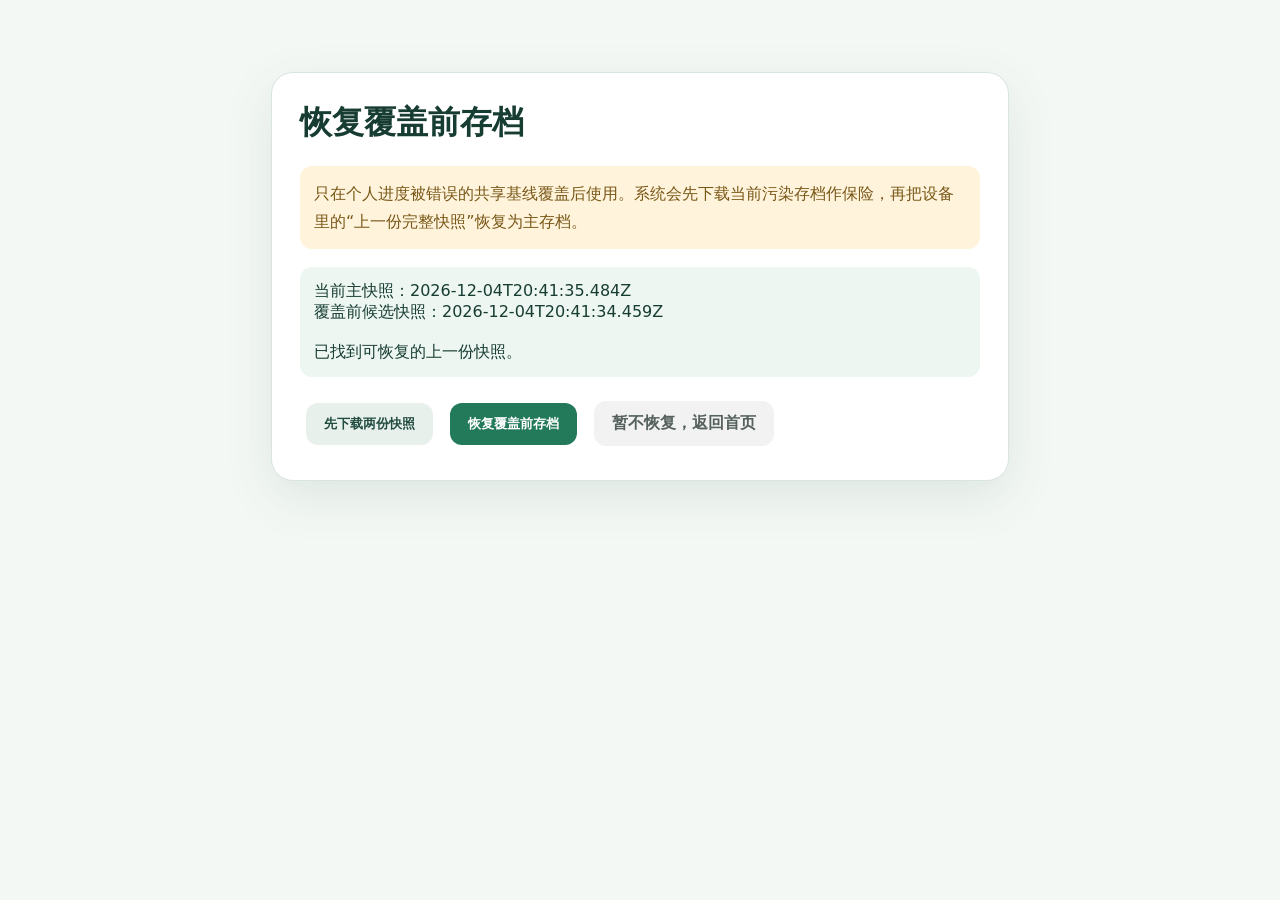
<file: restore-previous-progress.html>
<!doctype html>
<html lang="zh-CN">
<head>
  <meta charset="utf-8">
  <meta name="viewport" content="width=device-width,initial-scale=1">
  <title>恢复覆盖前存档</title>
  <style>
    body{margin:0;background:#f4f8f5;color:#173d33;font-family:system-ui,"Microsoft YaHei",sans-serif}.card{max-width:680px;margin:8vh auto;padding:28px;background:#fff;border:1px solid #d9e5df;border-radius:22px;box-shadow:0 16px 50px #1e50351a}h1{margin-top:0}.notice{padding:14px;border-radius:12px;background:#fff4db;color:#795718;line-height:1.7}.status{margin:18px 0;padding:14px;background:#edf6f1;border-radius:12px;white-space:pre-line}button,a{display:inline-flex;margin:6px;padding:12px 18px;border:0;border-radius:12px;font-weight:700;text-decoration:none;cursor:pointer}.restore{background:#237a5b;color:#fff}.download{background:#e8f0ec;color:#234d40}.back{background:#f1f2f1;color:#56615d}
  </style>
</head>
<body><main class="card">
  <h1>恢复覆盖前存档</h1>
  <p class="notice">只在个人进度被错误的共享基线覆盖后使用。系统会先下载当前污染存档作保险，再把设备里的“上一份完整快照”恢复为主存档。</p>
  <div class="status" id="status">正在检查上一份设备快照……</div>
  <button class="download" id="download" disabled>先下载两份快照</button>
  <button class="restore" id="restore" disabled>恢复覆盖前存档</button>
  <a class="back" href="./index.html">暂不恢复，返回首页</a>
  <script>
  (()=>{
    const DB='word-memory-trainer-mobile:v1', STORE='snapshots', PRIMARY='words-primary', PREVIOUS='words-previous', CONTAMINATED='b182-contaminated-backup';
    const status=document.getElementById('status'), restore=document.getElementById('restore'), download=document.getElementById('download');
    let db=null, primary=null, previous=null;
    const open=()=>new Promise((resolve,reject)=>{const r=indexedDB.open(DB,1);r.onsuccess=()=>resolve(r.result);r.onerror=()=>reject(r.error);r.onblocked=()=>reject(new Error('数据库被其他页面占用'));});
    const get=(key)=>new Promise((resolve,reject)=>{const r=db.transaction(STORE,'readonly').objectStore(STORE).get(key);r.onsuccess=()=>resolve(r.result||null);r.onerror=()=>reject(r.error);});
    const time=(x)=>x?.savedAt||x?.payload?.savedAt||'未知时间';
    const saveFile=()=>{const blob=new Blob([JSON.stringify({exportedAt:new Date().toISOString(),primary,previous},null,2)],{type:'application/json'});const a=document.createElement('a');a.href=URL.createObjectURL(blob);a.download='覆盖修复前双快照备份.json';a.click();setTimeout(()=>URL.revokeObjectURL(a.href),1000);};
    open().then(async d=>{db=d;primary=await get(PRIMARY);previous=await get(PREVIOUS);if(!previous?.payload){status.textContent='没有找到“上一份完整快照”。请不要继续操作，把朋友之前导出的 JSON 发来恢复。';return;}status.textContent=`当前主快照：${time(primary)}\n覆盖前候选快照：${time(previous)}\n\n已找到可恢复的上一份快照。`;download.disabled=false;restore.disabled=false;}).catch(e=>status.textContent='读取失败：'+(e?.message||e));
    download.addEventListener('click',saveFile);
    restore.addEventListener('click',()=>{if(!previous?.payload||!confirm('确定恢复上一份设备快照吗？当前主快照会保留为污染备份。'))return;saveFile();const tx=db.transaction(STORE,'readwrite'),s=tx.objectStore(STORE);if(primary)s.put({...primary,key:CONTAMINATED});s.put({...previous,key:PRIMARY});s.delete(PREVIOUS);s.delete('b168-progress-guard');tx.oncomplete=()=>{for(const k of ['word-memory-trainer:v1','word-memory-trainer:v1:quick:v169','word-memory-trainer:v1:packed:v163','word-memory-trainer:progress-guard:v168'])try{localStorage.removeItem(k)}catch{}status.textContent='恢复完成。正在返回首页……';setTimeout(()=>location.href='./index.html',700);};tx.onerror=()=>status.textContent='恢复写入失败，请保留刚下载的双快照备份。';});
  })();
  </script>
</main></body></html>
</file>
